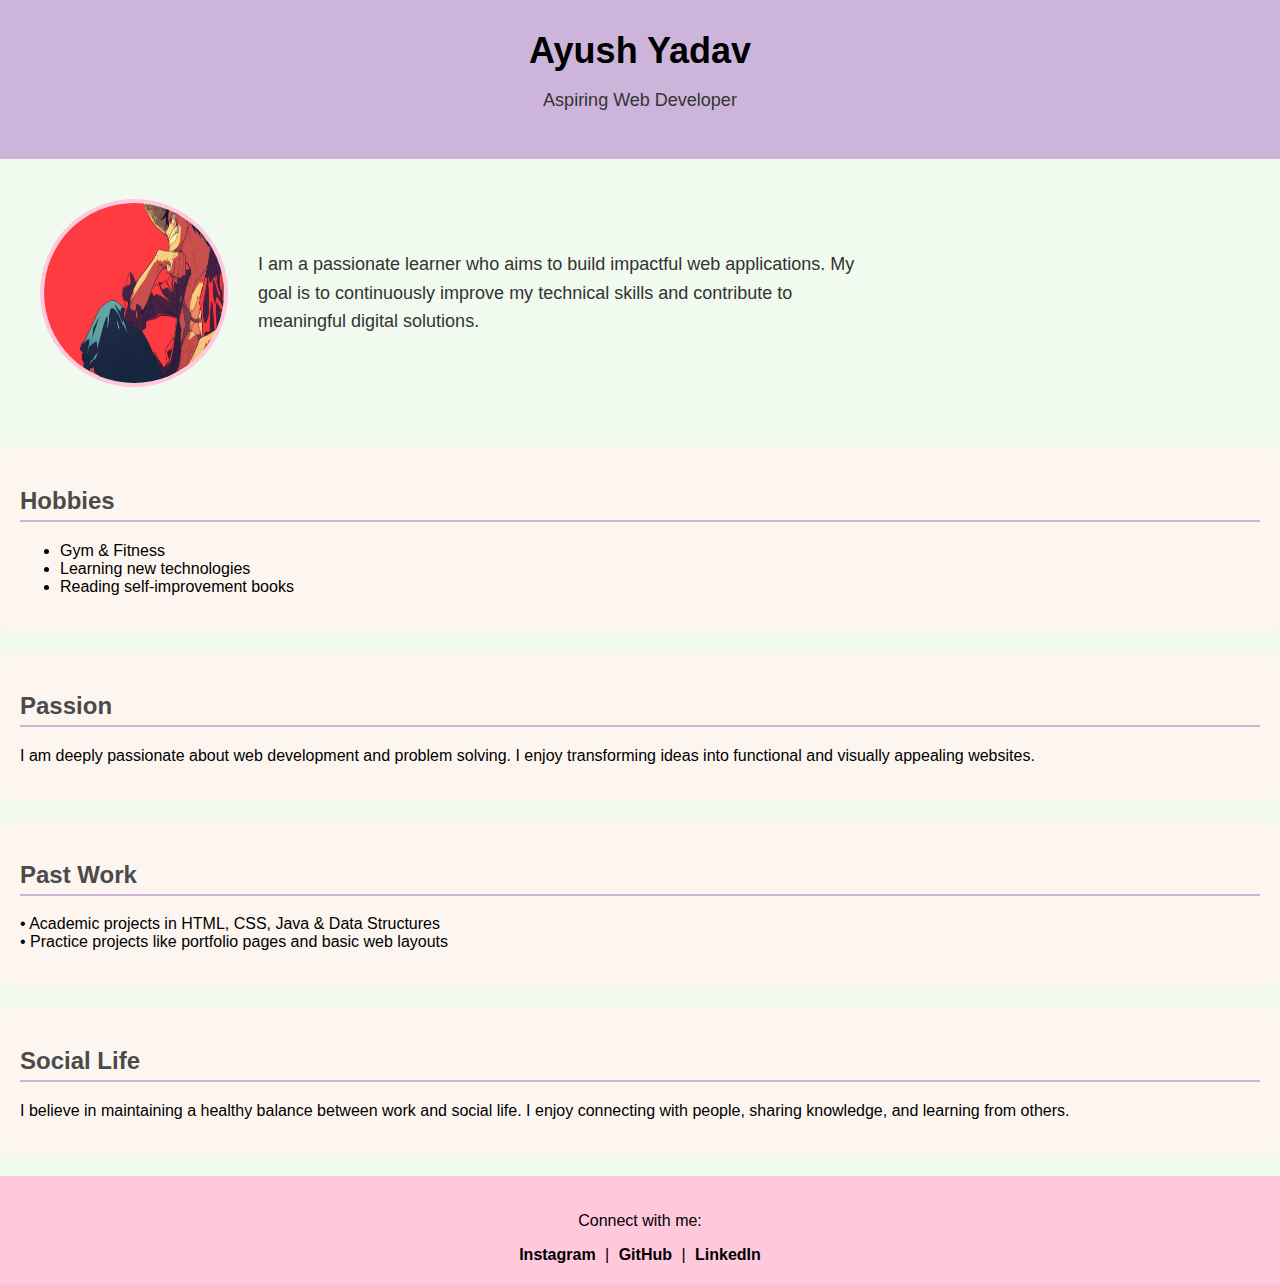
<file: Experiment1/index.html>
<!DOCTYPE html> 
<html lang="en"> 
<head> 
    <meta charset="UTF-8"> 
    <title>Ayush Yadav | Portfolio</title> 
 
    <!-- External CSS --> 
    <link rel="stylesheet" href="style.css"> 
 
    <!-- Internal CSS --> 
    <style> 
        h2 { 
            color: #4a4a4a; 
            font-family: 'Segoe UI', sans-serif; 
            border-bottom: 2px solid #cdb4db; 
            padding-bottom: 5px; 
        } 
 
        .section { 
            background-color: #fdf6f0; 
            padding: 20px; 
            margin: 20px 0; 
            border-radius: 12px; 
        } 
    </style> 
</head> 
 
<body> 
 
    <!-- Header --> 
    <header class="header"> 
        <h1>Ayush Yadav</h1> 
        <p class="designation">Aspiring Web Developer</p> 
    </header> 
 
    <!-- Profile Section --> 
    <div class="profile-container"> 
 
        <!-- Profile Image --> 
        <img src="images/profile.png" alt="Profile Photo" 
class="profile-img"> 
 
        <!-- Description --> 
        <div class="profile-text"> 
            <p style="font-size:18px; line-height:1.6; color:#333;"> 
                <!-- Inline CSS used above --> 
                I am a passionate learner who aims to build impactful web applications. 
                My goal is to continuously improve my technical skills and contribute 
                to meaningful digital solutions. 
            </p> 
        </div> 
    </div> 
 
    <!-- Hobbies --> 
    <div class="section"> 
        <h2>Hobbies</h2> 
        <ul> 
            <li>Gym & Fitness</li> 
            <li>Learning new technologies</li> 
            <li>Reading self-improvement books</li> 
        </ul> 
    </div> 
 
    <!-- Passion --> 
    <div class="section"> 
        <h2>Passion</h2> 
        <p> 
            I am deeply passionate about web development and problem solving. 
            I enjoy transforming ideas into functional and visually appealing websites. 
        </p> 
    </div> 
 
    <!-- Past Work --> 
    <div class="section"> 
        <h2>Past Work</h2> 
        <p> 
            • Academic projects in HTML, CSS, Java & Data Structures   
            <br> 
            • Practice projects like portfolio pages and basic web layouts 
        </p> 
    </div> 
 
    <!-- Social Life --> 
    <div class="section"> 
        <h2>Social Life</h2> 
        <p> 
            I believe in maintaining a healthy balance between work and social life. 
            I enjoy connecting with people, sharing knowledge, and learning from others. 
        </p> 
    </div> 
 
    <!-- Footer --> 
    <footer class="footer"> 
        <p>Connect with me:</p> 
        <a href="#" target="_blank">Instagram</a> | 
        <a href="#" target="_blank">GitHub</a> | 
        <a href="https://www.linkedin.com/" target="_blank">LinkedIn</a> 
    </footer> 
 
</body> 
</html>
</file>
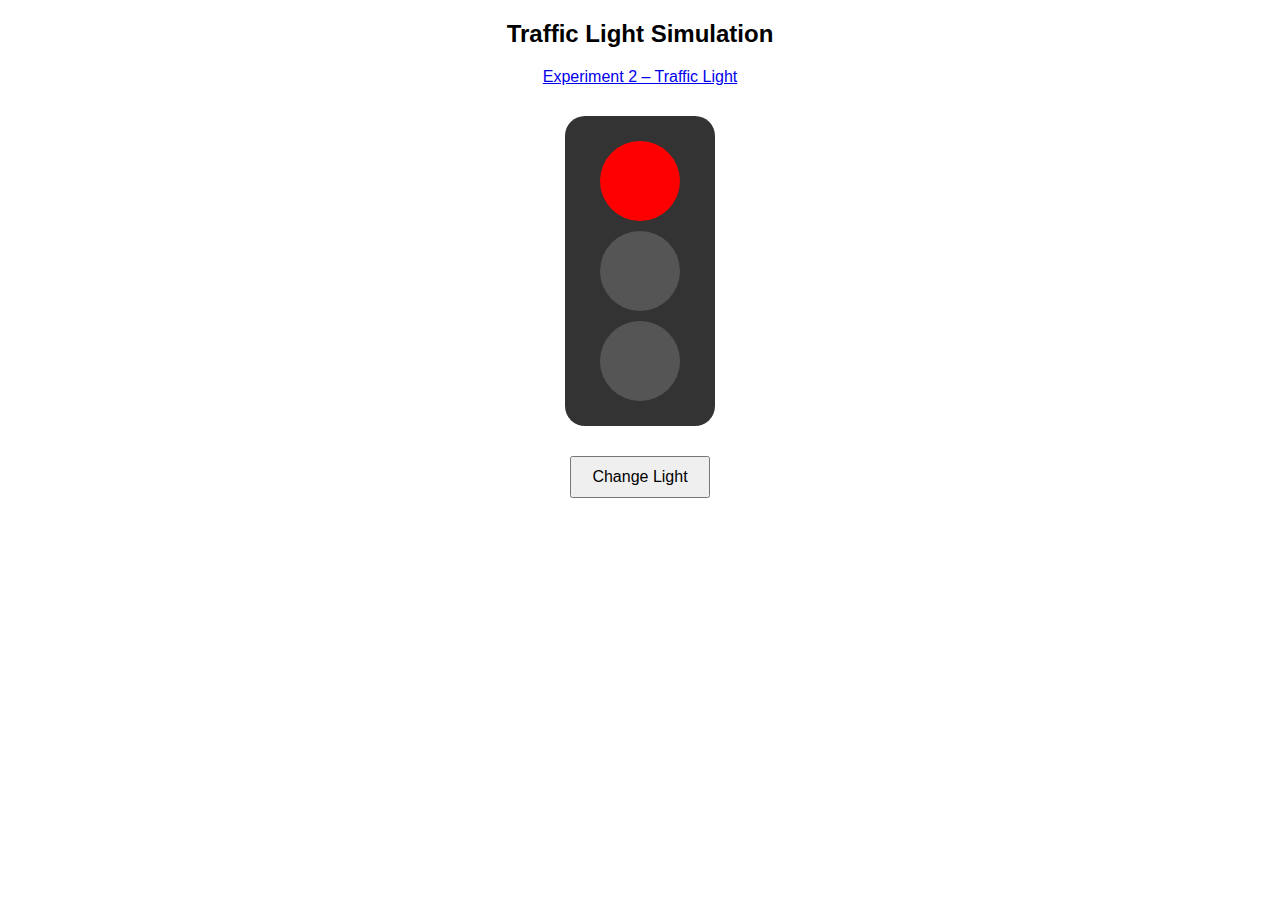
<file: Experiment2/index.html>
<!DOCTYPE html>
<html lang="en">
<head>
    <meta charset="UTF-8">
    <title>Traffic Light Simulation</title>
    <link rel="stylesheet" href="style.css">
</head>
<body>

    <h2>Traffic Light Simulation</h2>
    <a href="Experiment2/">Experiment 2 – Traffic Light</a>

    <div class="traffic-light">
        <div id="red" class="light red"></div>
        <div id="yellow" class="light yellow"></div>
        <div id="green" class="light green"></div>
    </div>

    <button id="changeBtn">Change Light</button>

    <script src="script.js"></script>
</body>
</html>
</file>
<file: Experiment1/style.css>
/* External CSS */ 
 
body { 
    margin: 0; 
    padding: 0; 
    font-family: 'Poppins', sans-serif; 
    background-color: #f1faee; /* pastel background */ 
} 
 
/* Header */ 
.header { 
    background-color: #cdb4db; 
    text-align: center; 
    padding: 30px; 
} 
 
.header h1 { 
    margin: 0; 
    font-size: 36px; 
} 
 
.designation { 
    font-size: 18px; 
    color: #333; 
} 
 
/* Profile Section */ 
.profile-container { 
    display: flex; 
    align-items: center; 
    padding: 40px; 
    gap: 30px; 
} 
 
.profile-img { 
    width: 180px; 
    height: 180px; 
    border-radius: 50%; 
    border: 4px solid #ffc8dd; 
} 
 
.profile-text { 
    max-width: 600px; 
} 
 
/* Footer */ 
.footer { 
    background-color: #ffc8dd; 
    text-align: center; 
    padding: 20px; 
} 
 
.footer a { 
    text-decoration: none; 
    color: #000; 
    font-weight: bold; 
    margin: 0 5px; 
}
</file>
<file: Experiment2/style.css>
body {
    text-align: center;
    font-family: Arial, sans-serif;
}

.traffic-light {
    width: 120px;
    background: #333;
    padding: 15px;
    margin: 30px auto;
    border-radius: 20px;
}

.light {
    width: 80px;
    height: 80px;
    margin: 10px auto;
    border-radius: 50%;
    background: #555; /* OFF */
}

.red.on {
    background-color: red;
}

.yellow.on {
    background-color: yellow;
}

.green.on {
    background-color: green;
}

button {
    padding: 10px 20px;
    font-size: 16px;
    cursor: pointer;
}
</file>
